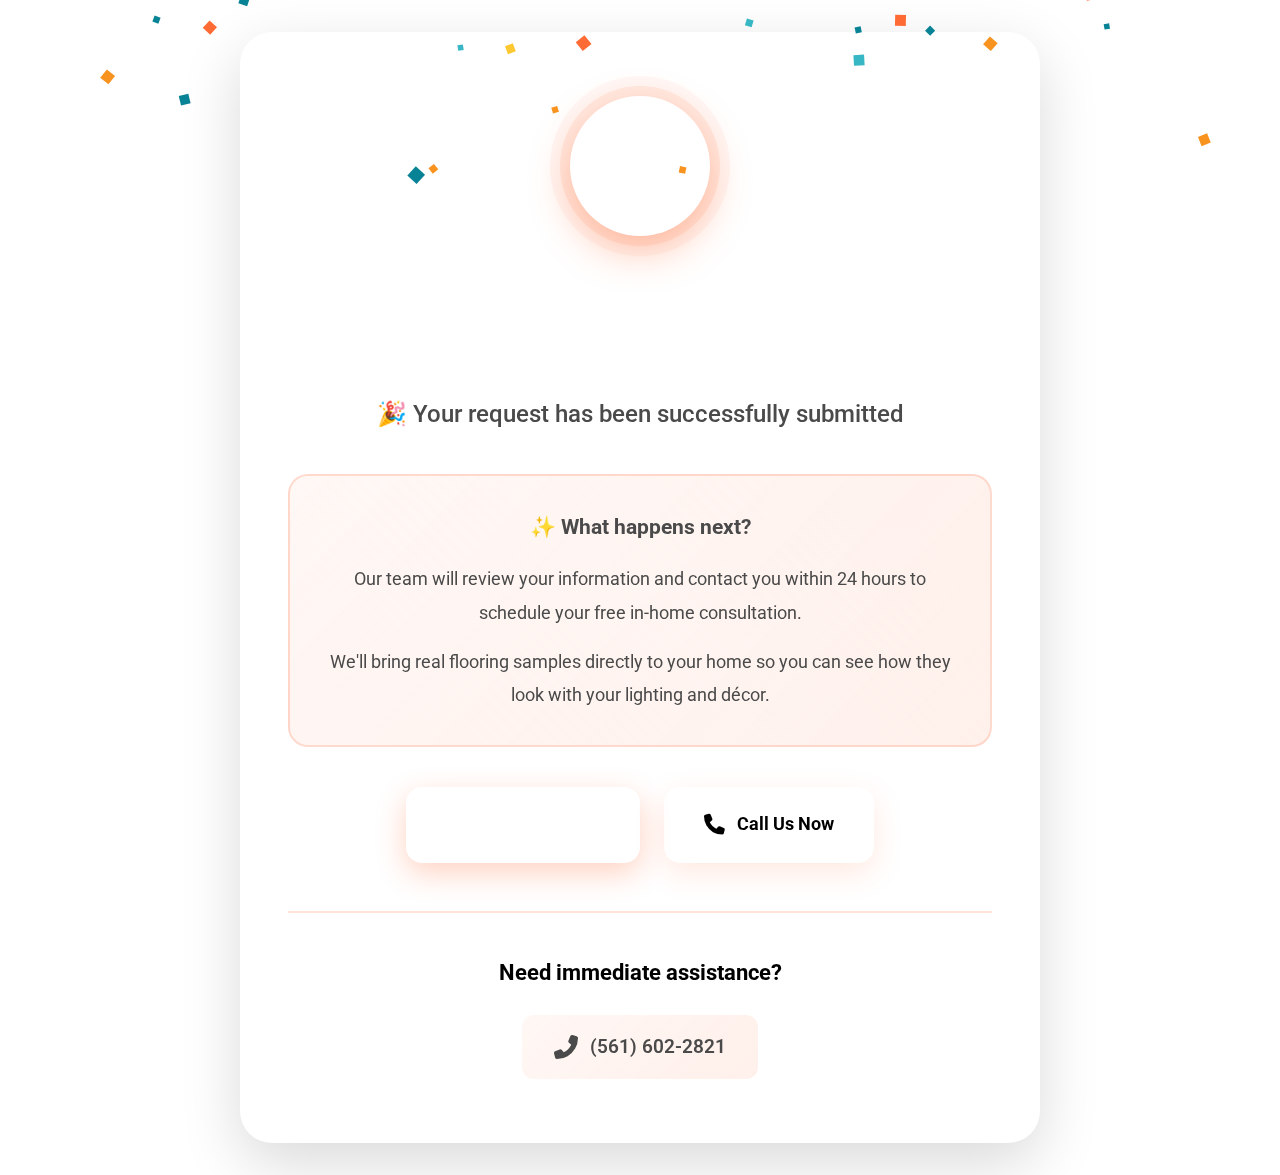
<file: thank-you.html>
<!DOCTYPE html>
<html lang="en" dir="ltr">

<head>
    <!-- Google Tag Manager -->
    <script>(function (w, d, s, l, i) {
            w[l] = w[l] || []; w[l].push({
                'gtm.start':
                    new Date().getTime(), event: 'gtm.js'
            }); var f = d.getElementsByTagName(s)[0],
                j = d.createElement(s), dl = l != 'dataLayer' ? '&l=' + l : ''; j.async = true; j.src =
                    'https://www.googletagmanager.com/gtm.js?id=' + i + dl; f.parentNode.insertBefore(j, f);
        })(window, document, 'script', 'dataLayer', 'GTM-TRRQ2DCZ');</script>
    <!-- End Google Tag Manager -->
    <meta charset="UTF-8">
    <meta name="viewport" content="width=device-width, initial-scale=1.0">
    <meta name="description" content="Thank you for contacting Alpha Flooring - We'll be in touch soon">
    <title>Thank You - Alpha Flooring</title>

    <!-- Google Fonts -->
    <link rel="preconnect" href="https://fonts.googleapis.com">
    <link rel="preconnect" href="https://fonts.gstatic.com" crossorigin>
    <link href="https://fonts.googleapis.com/css2?family=Roboto:ital,wght@0,100..900;1,100..900&display=swap"
        rel="stylesheet">

    <!-- Font Awesome for Icons -->
    <link rel="stylesheet" href="https://cdnjs.cloudflare.com/ajax/libs/font-awesome/6.4.0/css/all.min.css">

    <!-- Stylesheet -->
    <link rel="stylesheet" href="styles.css">

    <style>
        body {
            overflow-x: hidden;
        }

        .thank-you-section {
            min-height: 100vh;
            display: flex;
            align-items: center;
            justify-content: center;
            padding: 2rem 1rem;
            background: linear-gradient(135deg,
                    var(--body-color) 0%,
                    var(--container-color) 50%,
                    var(--body-color) 100%);
            position: relative;
        }

        /* Animated Background Shapes */
        .bg-shape {
            position: absolute;
            border-radius: 50%;
            opacity: 0.1;
            animation: float 20s infinite ease-in-out;
        }

        .bg-shape-1 {
            width: 300px;
            height: 300px;
            background: var(--first-color);
            top: 10%;
            left: 10%;
            animation-delay: 0s;
        }

        .bg-shape-2 {
            width: 200px;
            height: 200px;
            background: var(--first-color-alt);
            bottom: 15%;
            right: 15%;
            animation-delay: 5s;
        }

        .bg-shape-3 {
            width: 150px;
            height: 150px;
            background: var(--first-color);
            top: 60%;
            left: 5%;
            animation-delay: 10s;
        }

        @keyframes float {

            0%,
            100% {
                transform: translate(0, 0) scale(1);
            }

            25% {
                transform: translate(30px, -30px) scale(1.1);
            }

            50% {
                transform: translate(-20px, 20px) scale(0.9);
            }

            75% {
                transform: translate(20px, 30px) scale(1.05);
            }
        }

        .thank-you-container {
            max-width: 800px;
            width: 100%;
            text-align: center;
            padding: 4rem 3rem;
            background: var(--container-color);
            border-radius: 32px;
            box-shadow:
                0 20px 60px rgba(0, 0, 0, 0.15),
                0 0 0 1px rgba(255, 255, 255, 0.1);
            border: 3px solid var(--first-color);
            position: relative;
            z-index: 10;
            backdrop-filter: blur(10px);
        }

        /* Confetti Canvas */
        #confetti-canvas {
            position: fixed;
            top: 0;
            left: 0;
            width: 100%;
            height: 100%;
            pointer-events: none;
            z-index: 9999;
        }

        .thank-you-icon {
            width: 140px;
            height: 140px;
            margin: 0 auto 2.5rem;
            background: linear-gradient(135deg, var(--first-color) 0%, var(--first-color-alt) 100%);
            border-radius: 50%;
            display: flex;
            align-items: center;
            justify-content: center;
            animation: scaleInBounce 0.8s cubic-bezier(0.68, -0.55, 0.265, 1.55);
            box-shadow:
                0 15px 40px rgba(255, 107, 53, 0.4),
                0 0 0 10px rgba(255, 107, 53, 0.1),
                0 0 0 20px rgba(255, 107, 53, 0.05);
            position: relative;
        }

        .thank-you-icon::before {
            content: '';
            position: absolute;
            width: 100%;
            height: 100%;
            border-radius: 50%;
            background: linear-gradient(135deg, var(--first-color) 0%, var(--first-color-alt) 100%);
            animation: pulse 2s infinite;
            z-index: -1;
        }

        @keyframes pulse {

            0%,
            100% {
                transform: scale(1);
                opacity: 0.5;
            }

            50% {
                transform: scale(1.15);
                opacity: 0;
            }
        }

        .thank-you-icon i {
            font-size: 4rem;
            color: white;
            animation: checkmark 0.6s ease 0.4s backwards;
        }

        @keyframes checkmark {
            0% {
                transform: scale(0) rotate(-45deg);
                opacity: 0;
            }

            100% {
                transform: scale(1) rotate(0deg);
                opacity: 1;
            }
        }

        .thank-you-title {
            font-size: 3.5rem;
            font-weight: 800;
            background: linear-gradient(135deg, var(--first-color), var(--first-color-alt));
            -webkit-background-clip: text;
            -webkit-text-fill-color: transparent;
            background-clip: text;
            margin-bottom: 1.5rem;
            animation: fadeInUp 0.8s ease 0.3s backwards;
            letter-spacing: -1px;
        }

        .thank-you-subtitle {
            font-size: 1.5rem;
            color: var(--text-color);
            margin-bottom: 2.5rem;
            line-height: 1.6;
            animation: fadeInUp 0.8s ease 0.5s backwards;
            font-weight: 500;
        }

        .thank-you-message {
            background: linear-gradient(135deg,
                    rgba(255, 107, 53, 0.05) 0%,
                    rgba(255, 107, 53, 0.1) 100%);
            padding: 2rem;
            border-radius: 20px;
            margin-bottom: 2.5rem;
            animation: fadeInUp 0.8s ease 0.7s backwards;
            border: 2px solid rgba(255, 107, 53, 0.2);
            position: relative;
            overflow: hidden;
        }

        .thank-you-message::before {
            content: '';
            position: absolute;
            top: -50%;
            left: -50%;
            width: 200%;
            height: 200%;
            background: linear-gradient(45deg,
                    transparent 30%,
                    rgba(255, 255, 255, 0.1) 50%,
                    transparent 70%);
            animation: shine 3s infinite;
        }

        @keyframes shine {
            0% {
                transform: translateX(-100%) translateY(-100%) rotate(45deg);
            }

            100% {
                transform: translateX(100%) translateY(100%) rotate(45deg);
            }
        }

        .thank-you-message p {
            color: var(--text-color);
            font-size: 1.1rem;
            line-height: 1.9;
            margin-bottom: 1rem;
            position: relative;
            z-index: 1;
        }

        .thank-you-message p:last-child {
            margin-bottom: 0;
        }

        .thank-you-message strong {
            color: var(--first-color);
            font-size: 1.3rem;
            display: block;
            margin-bottom: 0.5rem;
        }

        .thank-you-actions {
            display: flex;
            gap: 1.5rem;
            justify-content: center;
            flex-wrap: wrap;
            animation: fadeInUp 0.8s ease 0.9s backwards;
        }

        .thank-you-button {
            display: inline-flex;
            align-items: center;
            gap: 0.75rem;
            padding: 1.25rem 2.5rem;
            background: linear-gradient(135deg, var(--first-color) 0%, var(--first-color-alt) 100%);
            color: white;
            text-decoration: none;
            border-radius: 16px;
            font-weight: 700;
            font-size: 1.1rem;
            transition: all 0.4s cubic-bezier(0.68, -0.55, 0.265, 1.55);
            border: 3px solid transparent;
            box-shadow: 0 10px 30px rgba(255, 107, 53, 0.3);
            position: relative;
            overflow: hidden;
        }

        .thank-you-button::before {
            content: '';
            position: absolute;
            top: 50%;
            left: 50%;
            width: 0;
            height: 0;
            border-radius: 50%;
            background: rgba(255, 255, 255, 0.3);
            transform: translate(-50%, -50%);
            transition: width 0.6s, height 0.6s;
        }

        .thank-you-button:hover::before {
            width: 300px;
            height: 300px;
        }

        .thank-you-button:hover {
            transform: translateY(-5px) scale(1.05);
            box-shadow: 0 15px 40px rgba(255, 107, 53, 0.5);
        }

        .thank-you-button i {
            font-size: 1.3rem;
            position: relative;
            z-index: 1;
        }

        .thank-you-button span {
            position: relative;
            z-index: 1;
        }

        .thank-you-button.secondary {
            background: transparent;
            color: var(--first-color);
            border: 3px solid var(--first-color);
            box-shadow: 0 10px 30px rgba(255, 107, 53, 0.15);
        }

        .thank-you-button.secondary::before {
            background: var(--first-color);
        }

        .thank-you-button.secondary:hover {
            color: white;
            border-color: var(--first-color-alt);
        }

        .contact-info {
            margin-top: 3rem;
            padding-top: 2.5rem;
            border-top: 2px solid rgba(255, 107, 53, 0.2);
            animation: fadeInUp 0.8s ease 1.1s backwards;
        }

        .contact-info h3 {
            font-size: 1.4rem;
            color: var(--title-color);
            margin-bottom: 1.5rem;
            font-weight: 700;
        }

        .contact-item {
            display: inline-flex;
            align-items: center;
            gap: 0.75rem;
            color: var(--text-color);
            font-size: 1.2rem;
            font-weight: 600;
            padding: 1rem 2rem;
            background: linear-gradient(135deg,
                    rgba(255, 107, 53, 0.05) 0%,
                    rgba(255, 107, 53, 0.1) 100%);
            border-radius: 12px;
            transition: all 0.3s ease;
            text-decoration: none;
        }

        .contact-item:hover {
            transform: translateY(-3px);
            background: linear-gradient(135deg,
                    rgba(255, 107, 53, 0.1) 0%,
                    rgba(255, 107, 53, 0.15) 100%);
        }

        .contact-item i {
            color: var(--first-color);
            font-size: 1.5rem;
        }

        @keyframes scaleInBounce {
            0% {
                transform: scale(0);
                opacity: 0;
            }

            50% {
                transform: scale(1.1);
            }

            100% {
                transform: scale(1);
                opacity: 1;
            }
        }

        @keyframes fadeInUp {
            from {
                transform: translateY(40px);
                opacity: 0;
            }

            to {
                transform: translateY(0);
                opacity: 1;
            }
        }

        @media screen and (max-width: 768px) {
            .thank-you-title {
                font-size: 2.5rem;
            }

            .thank-you-subtitle {
                font-size: 1.2rem;
            }

            .thank-you-container {
                padding: 3rem 2rem;
            }

            .thank-you-icon {
                width: 110px;
                height: 110px;
            }

            .thank-you-icon i {
                font-size: 3rem;
            }

            .thank-you-button {
                padding: 1rem 2rem;
                font-size: 1rem;
            }

            .contact-item {
                display: flex;
                margin: 0.5rem 0;
            }

            .bg-shape {
                display: none;
            }
        }
    </style>
</head>

<body>
    <!-- Google Tag Manager (noscript) -->
    <noscript><iframe src="https://www.googletagmanager.com/ns.html?id=GTM-TRRQ2DCZ" height="0" width="0"
            style="display:none;visibility:hidden"></iframe></noscript>
    <!-- End Google Tag Manager (noscript) -->

    <!-- Confetti Canvas -->
    <canvas id="confetti-canvas"></canvas>

    <!-- ==================== THANK YOU SECTION ==================== -->
    <section class="thank-you-section">
        <!-- Background Shapes -->
        <div class="bg-shape bg-shape-1"></div>
        <div class="bg-shape bg-shape-2"></div>
        <div class="bg-shape bg-shape-3"></div>

        <div class="thank-you-container">
            <!-- Success Icon -->
            <div class="thank-you-icon">
                <i class="fas fa-check"></i>
            </div>

            <!-- Title -->
            <h1 class="thank-you-title">Thank You!</h1>

            <!-- Subtitle -->
            <p class="thank-you-subtitle">
                🎉 Your request has been successfully submitted
            </p>

            <!-- Message -->
            <div class="thank-you-message">
                <p><strong>✨ What happens next?</strong></p>
                <p>Our team will review your information and contact you within 24 hours to schedule your free in-home
                    consultation.</p>
                <p>We'll bring real flooring samples directly to your home so you can see how they look with your
                    lighting and décor.</p>
            </div>

            <!-- Action Buttons -->
            <div class="thank-you-actions">
                <a href="index.html" class="thank-you-button">
                    <i class="fas fa-home"></i>
                    <span>Back to Home</span>
                </a>
                <a href="tel:+15616022821" class="thank-you-button secondary">
                    <i class="fas fa-phone"></i>
                    <span>Call Us Now</span>
                </a>
            </div>

            <!-- Contact Info -->
            <div class="contact-info">
                <h3>Need immediate assistance?</h3>
                <div>
                    <a href="tel:+15616022821" class="contact-item">
                        <i class="fas fa-phone-alt"></i>
                        <span>(561) 602-2821</span>
                    </a>
                </div>
            </div>
        </div>
    </section>

    <!-- JavaScript -->
    <script>
        // Apply saved theme
        const selectedTheme = localStorage.getItem('selected-theme');
        if (selectedTheme === 'dark') {
            document.body.classList.add('dark-theme');
        }

        // Confetti Animation
        const canvas = document.getElementById('confetti-canvas');
        const ctx = canvas.getContext('2d');
        canvas.width = window.innerWidth;
        canvas.height = window.innerHeight;

        const confettiColors = ['#FF6B35', '#F7931E', '#FDC830', '#37B7C3', '#088395'];
        const confettiPieces = [];
        const confettiCount = 150;

        class ConfettiPiece {
            constructor() {
                this.x = Math.random() * canvas.width;
                this.y = Math.random() * canvas.height - canvas.height;
                this.size = Math.random() * 8 + 5;
                this.speedY = Math.random() * 3 + 2;
                this.speedX = Math.random() * 2 - 1;
                this.color = confettiColors[Math.floor(Math.random() * confettiColors.length)];
                this.rotation = Math.random() * 360;
                this.rotationSpeed = Math.random() * 10 - 5;
            }

            update() {
                this.y += this.speedY;
                this.x += this.speedX;
                this.rotation += this.rotationSpeed;

                if (this.y > canvas.height) {
                    this.y = -10;
                    this.x = Math.random() * canvas.width;
                }
            }

            draw() {
                ctx.save();
                ctx.translate(this.x, this.y);
                ctx.rotate((this.rotation * Math.PI) / 180);
                ctx.fillStyle = this.color;
                ctx.fillRect(-this.size / 2, -this.size / 2, this.size, this.size);
                ctx.restore();
            }
        }

        for (let i = 0; i < confettiCount; i++) {
            confettiPieces.push(new ConfettiPiece());
        }

        function animateConfetti() {
            ctx.clearRect(0, 0, canvas.width, canvas.height);
            confettiPieces.forEach(piece => {
                piece.update();
                piece.draw();
            });
            requestAnimationFrame(animateConfetti);
        }

        animateConfetti();

        // Stop confetti after 10 seconds
        setTimeout(() => {
            canvas.style.opacity = '0';
            canvas.style.transition = 'opacity 2s ease';
            setTimeout(() => {
                canvas.style.display = 'none';
            }, 2000);
        }, 10000);

        // Resize canvas on window resize
        window.addEventListener('resize', () => {
            canvas.width = window.innerWidth;
            canvas.height = window.innerHeight;
        });
    </script>
</body>

</html>
</file>
<file: styles.css>
/* ==================== CSS VARIABLES ==================== */
:root {
    /* Colors */
    --primary-color: #000000;
    --primary-dark: #1A1A1A;
    --primary-light: #333333;
    --secondary-color: #F5F1E8;
    --accent-color: #D4AF37;

    --text-dark: #000000;
    --text-medium: #4A4A4A;
    --text-light: #6B6B6B;
    --text-white: #FFFFFF;

    --bg-white: #FFFFFF;
    --bg-light: #FAF8F3;
    --bg-dark: #000000;
    --bg-overlay: rgba(0, 0, 0, 0.7);

    /* Gradients */
    --gradient-primary: linear-gradient(135deg, #000000 0%, #1A1A1A 100%);
    --gradient-dark: linear-gradient(135deg, #000000 0%, #2D2D2D 100%);
    --gradient-overlay: linear-gradient(135deg, rgba(0, 0, 0, 0.9) 0%, rgba(26, 26, 26, 0.8) 100%);

    /* Spacing */
    --spacing-xs: 0.5rem;
    --spacing-sm: 1rem;
    --spacing-md: 1.5rem;
    --spacing-lg: 2rem;
    --spacing-xl: 3rem;
    --spacing-xxl: 4rem;

    /* Typography */
    --font-family: 'Roboto', -apple-system, BlinkMacSystemFont, 'Segoe UI', sans-serif;
    --font-size-xs: 0.875rem;
    --font-size-sm: 1rem;
    --font-size-base: 1.125rem;
    --font-size-md: 1.25rem;
    --font-size-lg: 1.5rem;
    --font-size-xl: 1.875rem;
    --font-size-2xl: 2.25rem;
    --font-size-3xl: 3rem;
    --font-size-4xl: 3.5rem;

    /* Shadows */
    --shadow-sm: 0 2px 8px rgba(0, 0, 0, 0.06);
    --shadow-md: 0 2px 12px rgba(0, 0, 0, 0.08);
    --shadow-lg: 0 4px 20px rgba(0, 0, 0, 0.1);
    --shadow-xl: 0 8px 32px rgba(0, 0, 0, 0.12);
    --shadow-premium: 0 4px 16px rgba(0, 0, 0, 0.1);

    /* Border Radius */
    --radius-sm: 8px;
    --radius-md: 12px;
    --radius-lg: 16px;
    --radius-xl: 24px;

    /* Transitions */
    --transition-fast: 0.2s ease;
    --transition-base: 0.3s ease;
    --transition-slow: 0.5s ease;

    /* Container */
    --container-width: 1400px;
    --container-padding: 1.5rem;
}

/* Light Theme Variables (Default) */
body.light-theme,
body {
    --body-bg: #FFFFFF;
    --body-color: #000000;
    --section-bg-1: #F5F1E8;
    --section-bg-2: #FFFFFF;
    --card-bg: #FFFFFF;
    --card-bg: #FFFFFF;
    --card-border: #000000;
    /* Black border in Light Mode */
    --card-shadow: 0 2px 12px rgba(0, 0, 0, 0.08);
    --card-shadow-hover: 0 4px 20px rgba(0, 0, 0, 0.12);
    --title-color: #000000;
    --text-color: #4A4A4A;
    --text-light: #6B6B6B;
    --input-bg: #FFFFFF;
    --input-border: #E0DDD5;
    --input-color: #000000;
    --input-placeholder: #6B6B6B;
}

/* Dark Theme Variables */
body.dark-theme {
    --body-bg: #0F0F0F;
    --body-color: #FFFFFF;
    /* Pure White */
    --section-bg-1: #1A1A1A;
    --section-bg-2: #0F0F0F;
    --card-bg: rgba(255, 255, 255, 0.05);
    --card-bg: rgba(255, 255, 255, 0.05);
    --card-border: #FFFFFF;
    /* White border in Dark Mode */
    --card-shadow: 0 4px 16px rgba(0, 0, 0, 0.3);
    --card-shadow-hover: 0 12px 32px rgba(0, 0, 0, 0.5);
    --title-color: #FFFFFF;
    /* Pure White */
    --text-color: #F0F0F0;
    /* Almost White */
    --text-light: #D0D0D0;
    /* Light Gray */
    --input-bg: rgba(255, 255, 255, 0.05);
    --input-border: rgba(255, 255, 255, 0.15);
    --input-color: #FFFFFF;
    /* Pure White */
    --input-placeholder: rgba(255, 255, 255, 0.6);
}

/* ==================== RESET & BASE ==================== */
* {
    margin: 0;
    padding: 0;
    box-sizing: border-box;
}

html {
    scroll-behavior: smooth;
    font-size: 16px;
}

body {
    font-family: var(--font-family);
    font-size: var(--font-size-base);
    color: var(--body-color);
    background-color: var(--body-bg);
    line-height: 1.7;
    overflow-x: hidden;
    -webkit-font-smoothing: antialiased;
    -moz-osx-font-smoothing: grayscale;
    transition: background-color 0.3s ease, color 0.3s ease;
    font-weight: 400;
}

img {
    max-width: 100%;
    height: auto;
    display: block;
}

a {
    text-decoration: none;
    color: inherit;
    transition: var(--transition-base);
}

ul {
    list-style: none;
}

button {
    border: none;
    background: none;
    font-family: inherit;
    cursor: pointer;
}

input,
textarea,
select {
    font-family: inherit;
    font-size: inherit;
}

/* ==================== UTILITIES ==================== */
.container {
    max-width: var(--container-width);
    margin: 0 auto;
    padding: 0 var(--container-padding);
}

.section {
    padding: var(--spacing-xxl) 0;
    margin-bottom: var(--spacing-xl);
}

/* Alternating Section Backgrounds */
.section:nth-of-type(odd) {
    background-color: var(--bg-white);
}

.section:nth-of-type(even) {
    background-color: var(--section-bg-1);
}

/* Dark theme alternating backgrounds */
body.dark-theme .section:nth-of-type(odd) {
    background-color: var(--section-bg-2);
}

body.dark-theme .section:nth-of-type(even) {
    background-color: var(--section-bg-1);
}

.section-header {
    text-align: center;
    margin-bottom: var(--spacing-xl);
}

.section-title {
    font-size: var(--font-size-3xl);
    font-weight: 800;
    color: var(--title-color);
    margin-bottom: var(--spacing-sm);
    line-height: 1.2;
}

.section-subtitle {
    font-size: var(--font-size-md);
    color: var(--text-color);
    max-width: 600px;
    margin: 0 auto;
}

/* ==================== HEADER ==================== */
.header {
    position: fixed;
    top: 0;
    left: 0;
    width: 100%;
    z-index: 100000;
    background-color: #000000;
    /* Always Black */
    box-shadow: 0 2px 8px rgba(255, 255, 255, 0.05);
    /* Subtle light shadow for separation */
    transition: var(--transition-base);
}

.header.scroll-header {
    box-shadow: 0 4px 12px rgba(0, 0, 0, 0.5);
    /* Stronger shadow on scroll */
}

.nav {
    height: 80px;
    display: flex;
    justify-content: space-between;
    align-items: center;
    gap: var(--spacing-lg);
}

.nav__controls {
    display: flex;
    align-items: center;
    gap: var(--spacing-sm);
    margin-left: auto;
}

/* Logo */
.nav__logo {
    display: flex;
    align-items: center;
    transition: var(--transition-base);
}

.nav__logo:hover {
    opacity: 0.8;
}

.nav__logo-img {
    height: 45px;
    width: auto;
    object-fit: contain;
}

/* Menu */
.nav__menu {
    flex: 1;
    display: flex;
    justify-content: center;
}

.nav__list {
    display: flex;
    justify-content: center;
    align-items: center;
    gap: var(--spacing-xl);
}

.nav__item {
    display: flex;
    align-items: center;
    justify-content: center;
}

.nav__link {
    font-size: var(--font-size-base);
    font-weight: 500;
    color: #FFFFFF;
    /* Always White */
    padding: var(--spacing-xs) var(--spacing-sm);
    border-radius: var(--radius-sm);
    transition: var(--transition-base);
    position: relative;
    display: flex;
    align-items: center;
    justify-content: center;
    white-space: nowrap;
}

.nav__link:hover,
.nav__link.active-link {
    color: #C5A059;
    /* Gold hover for better visibility */
}

.nav__link::after {
    content: '';
    position: absolute;
    bottom: 0;
    left: 50%;
    transform: translateX(-50%) scaleX(0);
    width: 80%;
    width: 80%;
    height: 2px;
    background: #C5A059;
    /* Gold underline */
    transition: var(--transition-base);
}

.nav__link:hover::after,
.nav__link.active-link::after {
    transform: translateX(-50%) scaleX(1);
}

/* Hide phone in menu on desktop */
.nav__item--phone {
    display: none;
}

/* Phone */
.nav__phone {
    display: flex;
    align-items: center;
    gap: var(--spacing-xs);
    padding: 0.75rem 1.5rem;
    padding: 0.75rem 1.5rem;
    background: #FFFFFF;
    /* White background for button on black header */
    color: #000000;
    /* Black text */
    font-size: var(--font-size-base);
    font-weight: 600;
    border-radius: var(--radius-md);
    transition: var(--transition-base);
    box-shadow: 0 2px 8px rgba(0, 0, 0, 0.15);
}

.nav__phone:hover {
    transform: translateY(-2px);
    box-shadow: 0 4px 12px rgba(0, 0, 0, 0.25);
}

.nav__phone i {
    font-size: var(--font-size-md);
}

/* Theme Toggle */
.theme-toggle {
    width: 45px;
    height: 45px;
    display: flex;
    align-items: center;
    justify-content: center;
    justify-content: center;
    background: transparent;
    color: #FFFFFF;
    /* White icon */
    border: 1px solid rgba(255, 255, 255, 0.2);
    /* Subtle border */
    border-radius: var(--radius-md);
    font-size: var(--font-size-lg);
    cursor: pointer;
    transition: var(--transition-base);
}

.theme-toggle:hover {
    background: rgba(255, 255, 255, 0.1);
    transform: translateY(-2px);
    box-shadow: 0 2px 8px rgba(0, 0, 0, 0.1);
}

.theme-toggle i {
    transition: var(--transition-base);
}

/* ==================== HERO SECTION ==================== */
.hero {
    display: flex;
    padding-top: calc(80px + var(--spacing-xl));
    padding-bottom: var(--spacing-xxl);
    background: var(--section-bg-1);
    transition: background 0.3s ease;
}

.hero__container {
    display: flex;
    flex-direction: column;
    gap: var(--spacing-xl);
}

.hero__main-row {
    display: grid;
    grid-template-columns: 1fr 1fr;
    gap: var(--spacing-xl);
    align-items: start;
    /* Align to top for natural height */
    width: 100%;
    /* Ensure row takes full container width */
}

.hero__video-column {
    animation: fadeInUp 0.8s ease;
    width: 100%;
    /* Ensure column fills grid cell */
}

.hero__form-wrapper {
    animation: fadeInUp 0.8s ease 0.2s;
    animation-fill-mode: both;
    width: 100%;
    /* Ensure wrapper fills grid cell */
    /* Removed height 100% to allow natural sizing */
}

/* Hero Media */
.hero__media {
    margin-bottom: var(--spacing-lg);
}

.video-wrapper {
    position: relative;
    border-radius: var(--radius-lg);
    overflow: hidden;
    box-shadow: var(--shadow-lg);
    transition: var(--transition-base);
    display: flex;
    /* Ensures image fills container */
    min-height: 400px;
    /* Balanced height */
    /* Removed extra flex props to allow stacking */
}

/* Custom Poster Overlay */
.video-poster-overlay {
    position: absolute;
    top: 0;
    left: 0;
    width: 100%;
    height: 100%;
    z-index: 2;
    transition: opacity 3s ease-out, visibility 3s;
}

.video-poster-overlay.fade-out {
    opacity: 0;
    visibility: hidden;
}

.video-poster-overlay img {
    width: 100%;
    height: 100%;
    object-fit: cover;
}

.video-wrapper:hover {
    transform: translateY(-4px);
    box-shadow: var(--shadow-xl);
}

.hero__image {
    width: 100%;
    height: 100%;
    /* Fill the wrapper */
    object-fit: cover;
    /* Maintain aspect ratio */
    display: block;
}

.play-button {
    position: absolute;
    top: 50%;
    left: 50%;
    transform: translate(-50%, -50%);
    width: 70px;
    height: 70px;
    background: var(--gradient-primary);
    border-radius: 50%;
    display: none;
    align-items: center;
    justify-content: center;
    cursor: pointer;
    transition: var(--transition-base);
    box-shadow: var(--shadow-premium);
}

.play-button:hover {
    transform: translate(-50%, -50%) scale(1.1);
}

.play-button i {
    color: var(--text-white);
    font-size: var(--font-size-xl);
    margin-right: -4px;
}

/* Video Captions */
.video-caption {
    font-size: var(--font-size-base);
    color: var(--text-color);
    line-height: 1.6;
    text-align: center;
    transition: color 0.3s ease;
}

.video-caption--top {
    margin-bottom: var(--spacing-md);
    font-weight: 700;
    font-size: var(--font-size-2xl);
    color: var(--title-color);
}

.text-highlight {
    color: var(--title-color);
    font-weight: 700;
}

.video-caption--bottom {
    margin-top: var(--spacing-md);
    font-style: italic;
    opacity: 0.9;
    font-size: 1.05rem;
}

/* Hero Stats */
.hero__stats {
    display: grid;
    grid-template-columns: repeat(3, 1fr);
    gap: 1rem;
    margin-top: 5rem;
}

.stat-item {
    text-align: center;
    padding: 1.5rem 1rem;
    background: var(--card-bg);
    border-radius: 8px;
    box-shadow: 0 2px 8px rgba(0, 0, 0, 0.06);
    transition: var(--transition-base);
    box-shadow: 0 2px 8px rgba(0, 0, 0, 0.06);
    transition: var(--transition-base);
    border: 2px solid var(--card-border);
    display: flex;
    flex-direction: column;
    justify-content: center;
    align-items: center;
}

.stat-item:hover {
    transform: translateY(-4px);
    box-shadow: var(--card-shadow-hover);
}

.stat-number {
    font-size: 2rem;
    font-weight: 800;
    color: var(--title-color);
    margin-bottom: 0.5rem;
    line-height: 1;
}

.stat-label {
    font-size: 0.95rem;
    color: var(--text-color);
    font-weight: 600;
}

/* ==================== FORM CARD ==================== */
.form-card {
    background: var(--section-bg-1);
    /* Beige in Light, Dark in Dark */
    border-radius: var(--radius-lg);
    /* Reduced padding as requested */
    padding: var(--spacing-lg);
    padding: var(--spacing-lg);
    box-shadow: 0 2px 16px rgba(0, 0, 0, 0.08);
    box-shadow: 0 2px 16px rgba(0, 0, 0, 0.08);
    border: 2px solid var(--card-border);
    /* Reverted to original light border */
    transition: all 0.3s ease;
    /* Removed height: 100% for natural sizing */
    display: flex;
    flex-direction: column;
    justify-content: center;
}

/* Dark Theme Override for Form Card */
body.dark-theme .form-card {
    border-color: #FFFFFF;
}

.form-card:hover {
    box-shadow: 0 4px 24px rgba(0, 0, 0, 0.12);
}

.form-header {
    text-align: center;
    margin-bottom: var(--spacing-lg);
}

.form-title {
    font-size: 2rem;
    font-weight: 800;
    color: var(--title-color);
    margin-bottom: 0.5rem;
    line-height: 1.2;
}

.form-subtitle {
    font-size: 0.95rem;
    color: var(--text-color);
    font-weight: 400;
}



/* Form Styles */
.contact-form {
    display: flex;
    flex-direction: column;
    gap: 0.75rem;
    /* Reduced gap between form rows */
}

.form-row {
    display: grid;
    grid-template-columns: repeat(2, 1fr);
    gap: 1rem;
}

.form-row-3 {
    display: grid;
    grid-template-columns: repeat(3, 1fr);
    gap: 0.75rem;
    /* Reduced gap */
}

.form-row-4 {
    display: grid;
    grid-template-columns: repeat(4, 1fr);
    gap: 0.5rem;
    /* Tighter gap for the 4-column row */
    align-items: start;
}

.form-group {
    position: relative;
    display: flex;
    flex-direction: column;
}

/* Name Fields Styling */
.form-group-name {
    margin-bottom: 1rem;
}

.name-inputs {
    display: grid;
    grid-template-columns: 1fr 1fr;
    gap: 1rem;
}

.input-wrapper {
    display: flex;
    flex-direction: column;
}

.sub-label {
    font-size: 0.8rem;
    color: var(--text-light);
    margin-top: 0.25rem;
}

.form-label {
    display: inline-block;
    font-size: 0.95rem;
    font-weight: 700;
    font-weight: 700;
    color: var(--title-color);
    margin-bottom: 0.25rem;
    /* Reduced margin below label */
}

.required {
    color: #C5A059;
}

.form-input {
    width: 100%;
    height: 45px;
    padding: 0 1rem;
    border: 1px solid var(--input-border);
    border-radius: 4px;
    font-size: 1rem;
    color: var(--input-color);
    background: var(--input-bg);
    transition: var(--transition-base);
    outline: none;
}

select.form-input {
    padding: 0 0.25rem;
    /* Reduced padding for selects */
    font-size: 0.9rem;
    /* Slightly smaller font */
}

.form-input:focus {
    border-color: #C5A059;
    box-shadow: 0 0 0 2px rgba(197, 160, 89, 0.2);
}

/* Radio Group Styling */
.radio-group-container {
    display: flex;
    flex-direction: column;
}

.radio-options {
    display: flex;
    flex-direction: column;
    gap: 0.5rem;
}

/* Radio/Checkbox Item */
.radio-item {
    display: flex;
    align-items: center;
    gap: 0.5rem;
    font-size: 0.9rem;
    color: #333;
    cursor: pointer;
    margin-bottom: 0.25rem;
}

.radio-item input[type="radio"],
.radio-item input[type="checkbox"] {
    width: 18px;
    height: 18px;
    accent-color: #C5A059;
    /* Gold accent */
    cursor: pointer;
}

.form-textarea {
    resize: vertical;
    min-height: 100px;
}

/* Force dark theme for select dropdowns */
body.dark-theme select.form-input,
body:not(.light-theme) select.form-input {
    color-scheme: dark;
}

/* Force light theme for select dropdowns */
body.light-theme select.form-input {
    color-scheme: light;
}

/* Dark theme select options */
body.dark-theme .form-input option,
body:not(.light-theme) .form-input option {
    background: #1A1A1A;
    color: #FFFFFF;
}

/* Light theme select options */
body.light-theme .form-input option,
body:not(.dark-theme) .form-input option {
    background: #FFFFFF;
    color: #000000;
}

/* Submit Button */
.form-submit {
    width: auto;
    padding: 0.8rem 2rem;
    background: #C5A059;
    /* Gold color */
    color: #000000;
    font-size: 1rem;
    font-weight: 700;
    border-radius: 4px;
    display: flex;
    align-items: center;
    justify-content: center;
    gap: 0.5rem;
    cursor: pointer;
    transition: var(--transition-base);
    box-shadow: 0 2px 4px rgba(0, 0, 0, 0.1);
    border: none;
}

.form-submit:active {
    transform: translateY(0);
}

.form-submit i {
    transition: var(--transition-base);
    font-size: 0.9rem;
}

.form-submit:hover i {
    transform: translateX(3px);
}

/* Form Actions Container */
.form-actions {
    display: flex;
    flex-direction: column;
    align-items: center;
    /* Centers the button */
    margin-top: 0.5rem;
    /* Reduced margin top */
    gap: 1rem;
    /* Reduced gap */
    width: 100%;
    /* Ensure container takes full width */
}

/* Customer Reviews */
.customer-reviews {
    text-align: left;
    display: flex;
    flex-direction: column;
    align-items: flex-start;
    /* Aligns content to left */
    align-self: flex-start;
    /* Aligns block to left */
    gap: 0.25rem;
    margin: 0;
    padding: 0;
}

.customer-avatars {
    display: flex;
    justify-content: flex-start;
    margin-bottom: .25rem;
}

.avatar {
    width: 50px;
    height: 50px;
    border-radius: 50%;
    border: 3px solid var(--card-bg);
    margin-left: -15px;
    transition: var(--transition-base);
}

.avatar:first-child {
    margin-left: 0;
}

.avatar:hover {
    transform: translateY(-4px);
    z-index: 10;
}

.review-stars {
    display: flex;
    justify-content: center;
    gap: 4px;
    margin-bottom: var(--spacing-xs);
}

.review-stars i {
    color: var(--accent-color);
    font-size: var(--font-size-base);
}

.review-text {
    font-size: var(--font-size-sm);
    color: var(--text-color);
    font-weight: 500;
    margin: 0;
}

/* ==================== FEATURES SECTION ==================== */
.features {
    background: var(--section-bg-1);
    transition: background 0.3s ease;
}

.features__grid {
    display: grid;
    grid-template-columns: repeat(3, 1fr);
    gap: var(--spacing-xl);
}

.feature-card {
    text-align: center;
    padding: var(--spacing-xl);
    background: var(--card-bg);
    border-radius: var(--radius-lg);
    box-shadow: var(--card-shadow);
    transition: all 0.3s ease;
    transition: all 0.3s ease;
    border: 2px solid var(--card-border);
}

.feature-card:hover {
    transform: translateY(-8px);
    box-shadow: var(--card-shadow-hover);
}

.feature-icon {
    width: 80px;
    height: 80px;
    margin: 0 auto var(--spacing-md);
    background: #000000;
    border-radius: var(--radius-lg);
    display: flex;
    align-items: center;
    justify-content: center;
    box-shadow: 0 4px 16px rgba(0, 0, 0, 0.15);
}

.feature-icon i {
    font-size: var(--font-size-2xl);
    color: #FFFFFF;
}

.feature-title {
    font-size: var(--font-size-lg);
    font-weight: 700;
    color: var(--title-color);
    margin-bottom: var(--spacing-sm);
}

.feature-description {
    font-size: var(--font-size-base);
    color: var(--text-color);
    line-height: 1.7;
}

/* ==================== PROCESS SECTION ==================== */
.process {
    background: var(--section-bg-1);
    transition: background 0.3s ease;
}

.process__grid {
    display: grid;
    grid-template-columns: repeat(3, 1fr);
    gap: var(--spacing-xl);
}

.process-step {
    position: relative;
    padding: var(--spacing-xl);
    background: var(--card-bg);
    border-radius: var(--radius-lg);
    box-shadow: var(--card-shadow);
    transition: all 0.3s ease;
    transition: all 0.3s ease;
    border: 2px solid var(--card-border);
    text-align: center;
}

.process-step:hover {
    transform: translateY(-8px);
    box-shadow: var(--card-shadow-hover);
}

.step-number {
    font-size: var(--font-size-3xl);
    font-weight: 800;
    color: var(--accent-color);
    margin-bottom: var(--spacing-md);
}

.step-title {
    font-size: var(--font-size-lg);
    font-weight: 700;
    color: var(--title-color);
    margin-bottom: var(--spacing-sm);
}

.step-description {
    font-size: var(--font-size-base);
    color: var(--text-color);
    line-height: 1.7;
}

/* ==================== PROBLEM-SOLUTION SECTION ==================== */
.problem-solution {
    background: #000000 !important;
    padding: var(--spacing-xxl) 0;
    text-align: center;
}

.problem-solution__content {
    max-width: 900px;
    margin: 0 auto;
}

.problem-solution__title {
    font-size: var(--font-size-3xl);
    font-weight: 800;
    color: #FFFFFF;
    margin-bottom: var(--spacing-lg);
    line-height: 1.2;
}

.problem-solution__problem {
    font-size: var(--font-size-lg);
    color: rgba(255, 255, 255, 0.9);
    margin-bottom: var(--spacing-md);
    line-height: 1.7;
    font-style: italic;
}

.problem-solution__solution {
    font-size: var(--font-size-md);
    color: rgba(255, 255, 255, 0.85);
    line-height: 1.8;
    font-weight: 500;
}

/* ==================== PROBLEM-SOLUTION WITH IMAGE SECTION ==================== */
.problem-solution-image {
    background: var(--section-bg-1);
    transition: background 0.3s ease;
    padding: var(--spacing-xxl) 0;
    padding-bottom: 100px;
    padding-top: 40px;
    margin-bottom: 100px;
}

.problem-solution-image__wrapper {
    display: grid;
    grid-template-columns: 1fr 1fr;
    gap: var(--spacing-xl);
    height: 400px;
    align-items: stretch;
}

.problem-solution-image__content {
    padding: var(--spacing-lg);
    height: 100%;
    display: flex;
    flex-direction: column;
    justify-content: center;
}

.problem-solution-image__title {
    font-size: 3.25rem;
    /* Reduced from 4xl */
    font-weight: 800;
    color: var(--title-color);
    margin-bottom: var(--spacing-md);
    /* Reduced margin */
    line-height: 1.2;
}

.problem-solution-image__problem {
    font-size: 1rem;
    /* Reduced from lg */
    color: var(--text-color);
    margin-bottom: var(--spacing-sm);
    line-height: 1.6;
    font-style: italic;
}

.problem-solution-image__solution {
    font-size: var(--font-size-md);
    color: var(--text-color);
    line-height: 1.8;
    font-weight: 500;
}

.problem-solution-image__media {
    border-radius: var(--radius-lg);
    overflow: hidden;
    box-shadow: var(--shadow-lg);
}

.problem-solution-image__img {
    width: 100%;
    height: 100%;
    /* match container */
    max-height: none;
    /* remove limit */
    object-fit: cover;
    display: block;
    transition: var(--transition-base);
}

.problem-solution-image__img:hover {
    transform: scale(1.02);
}

/* ==================== DETAILED PROCESS SECTION ==================== */
.detailed-process {
    background: var(--section-bg-1);
    transition: background 0.3s ease;
}

.detailed-process__grid {
    display: flex;
    flex-direction: column;
    gap: var(--spacing-xxl);
}

.detailed-step {
    display: grid;
    grid-template-columns: 1fr 1fr;
    gap: var(--spacing-xl);
    align-items: center;
}

.detailed-step:nth-child(even) .detailed-step__image {
    order: 2;
}

.detailed-step:nth-child(even) .detailed-step__content {
    order: 1;
}

.detailed-step__image {
    border-radius: var(--radius-lg);
    overflow: hidden;
    box-shadow: var(--shadow-lg);
}

.detailed-step__image img {
    width: 100%;
    height: auto;
    display: block;
    transition: var(--transition-base);
}

.detailed-step__image img:hover {
    transform: scale(1.02);
}

.detailed-step__content {
    padding: var(--spacing-md);
}

.detailed-step__number {
    display: inline-block;
    font-size: var(--font-size-sm);
    font-weight: 700;
    color: #000000;
    text-transform: uppercase;
    letter-spacing: 1px;
    margin-bottom: var(--spacing-sm);
    padding: 0.25rem 0.75rem;
    background: #F5F1E8;
    border-radius: var(--radius-sm);
}

.detailed-step__title {
    font-size: var(--font-size-2xl);
    font-weight: 700;
    color: var(--title-color);
    margin-bottom: var(--spacing-md);
    line-height: 1.3;
}

.detailed-step__description {
    font-size: var(--font-size-base);
    color: var(--text-color);
    line-height: 1.8;
}

/* ==================== TESTIMONIAL HIGHLIGHT SECTION ==================== */
.testimonial-highlight {
    background: var(--section-bg-1);
    padding: var(--spacing-xxl) 0;
    margin-bottom: var(--spacing-xxl);
    color: var(--text-color);
    transition: background 0.3s ease;
}

.testimonial-highlight__grid {
    display: grid;
    grid-template-columns: 1fr 1fr;
    gap: var(--spacing-xxl);
    align-items: center;
}

.testimonial-highlight__left {
    position: relative;
    border-radius: var(--radius-xl);
    overflow: hidden;
    box-shadow: var(--shadow-lg);
    transition: var(--transition-base);
}

.testimonial-highlight__left:hover {
    transform: translateY(-8px);
    box-shadow: var(--shadow-premium);
}

.testimonial-highlight__left img {
    width: 100%;
    height: auto;
    display: block;
    border-radius: var(--radius-xl);
    transition: var(--transition-base);
}

.testimonial-highlight__left img:hover {
    transform: scale(1.02);
}

.testimonial-highlight__right {
    display: flex;
    flex-direction: column;
    justify-content: center;
    padding: var(--spacing-lg);
}

.testimonial-quote-icon {
    font-size: 3rem;
    color: #000000;
    margin-bottom: var(--spacing-md);
    opacity: 0.2;
}

.testimonial-highlight__text {
    font-size: var(--font-size-xl);
    line-height: 1.7;
    color: var(--text-color);
    margin-bottom: var(--spacing-lg);
    font-weight: 400;
    font-style: italic;
}

.testimonial-highlight__rating {
    color: var(--accent-color);
    font-size: var(--font-size-lg);
    margin-bottom: var(--spacing-md);
    display: flex;
    gap: 4px;
}

.testimonial-highlight__rating i {
    transition: var(--transition-base);
}

.testimonial-highlight__rating i:hover {
    transform: scale(1.2);
}

.testimonial-highlight__author {
    display: flex;
    flex-direction: column;
    gap: var(--spacing-xs);
}

.author-name {
    font-weight: 700;
    font-size: var(--font-size-lg);
    color: var(--title-color);
    text-transform: capitalize;
}

.author-location {
    font-size: var(--font-size-sm);
    color: var(--text-color);
    opacity: 0.7;
}

/* ==================== REVIEWS CAROUSEL SECTION ==================== */
.reviews-carousel {
    background: var(--section-bg-1);
    padding: var(--spacing-xxl) 0;
    transition: background 0.3s ease;
    position: relative;
}

.reviews-carousel-inner {
    /* position: relative; */
    max-width: 1400px;
    margin: 0 auto;
    overflow: hidden;
    width: 90%;
}

.reviews-track {
    display: flex;
    gap: var(--spacing-lg);
    transition: transform 0.5s cubic-bezier(0.4, 0, 0.2, 1);
    will-change: transform;
    padding: 0;
    /* overflow: hidden; */
}

.carousel-review-card {
    flex: 0 0 calc(33.333% - (2 * var(--spacing-lg) / 3));
}

@keyframes fadeIn {
    from {
        opacity: 0;
        transform: translateX(20px);
    }

    to {
        opacity: 1;
        transform: translateX(0);
    }
}

.carousel-review-card {
    background: var(--card-bg);
    border-radius: var(--radius-xl);
    overflow: hidden;
    box-shadow: var(--card-shadow);
    border: 2px solid var(--card-border);
    transition: all 0.4s ease;
}

.carousel-review-card:hover {
    transform: translateY(-8px);
    box-shadow: var(--card-shadow-hover);
}

.carousel-review-image {
    width: 100%;
    height: 250px;
    overflow: hidden;
    position: relative;
    flex-shrink: 0;
}

.carousel-review-image img {
    width: 100%;
    height: 100%;
    object-fit: cover;
    object-position: center;
    transition: transform 0.5s ease;
}

.carousel-review-card:hover .carousel-review-image img {
    transform: scale(1.05);
}

.carousel-review-content {
    padding: var(--spacing-md);
    text-align: center;
}

.carousel-review-stars {
    display: flex;
    justify-content: center;
    gap: 8px;
    margin-bottom: var(--spacing-md);
}

.carousel-review-stars i {
    color: var(--accent-color);
    font-size: 1.5rem;
    transition: all 0.3s ease;
}

.carousel-review-stars i:hover {
    transform: scale(1.2) rotate(15deg);
}

.carousel-review-text {
    font-size: var(--font-size-base);
    line-height: 1.6;
    color: var(--text-color);
    font-style: italic;
    margin: 0;
}

/* Navigation Arrows for Reviews Carousel */
.carousel-nav-arrow {
    position: absolute;
    top: 50%;
    transform: translate(-50%, -50%);
    background: var(--card-bg);
    border: 2px solid var(--card-border);
    width: 50px;
    height: 50px;
    border-radius: 50%;
    display: flex;
    align-items: center;
    justify-content: center;
    cursor: pointer;
    transition: all 0.3s ease;
    z-index: 100;
    box-shadow: var(--shadow-lg);
}

.carousel-nav-arrow:hover {
    background: var(--accent-color);
    border-color: var(--accent-color);
    transform: translateY(-50%) scale(1.1);
    box-shadow: var(--shadow-xl);
}

.carousel-nav-arrow i {
    font-size: 1.5rem;
    color: var(--title-color);
    transition: color 0.3s ease;
}

.carousel-nav-arrow:hover i {
    color: #000000;
}

.carousel-nav-left {
    left: 50px;
}

.carousel-nav-right {
    right: 0;
}

@media (max-width: 992px) {
    .carousel-review-card {
        flex: 0 0 calc(50% - (var(--spacing-lg) / 2));
    }
}

@media (max-width: 640px) {
    .carousel-review-card {
        flex: 0 0 100%;
    }

    .carousel-nav-left {
        left: 35px;
    }

    .carousel-nav-right {
        right: 5px;
    }
}

/* ==================== TESTIMONIALS SECTION ==================== */
.testimonials {
    background: var(--section-bg-1);
    margin-bottom: var(--spacing-xxl);
    transition: background 0.3s ease;
}

.testimonials__grid {
    display: grid;
    grid-template-columns: repeat(3, 1fr);
    gap: var(--spacing-lg);
}

.testimonial-card {
    padding: var(--spacing-xl);
    background: var(--card-bg);
    border-radius: var(--radius-lg);
    box-shadow: var(--card-shadow);
    transition: all 0.3s ease;
    transition: all 0.3s ease;
    border: 2px solid var(--card-border);
}

.testimonial-card:hover {
    transform: translateY(-8px);
    box-shadow: var(--card-shadow-hover);
}

.testimonial-rating {
    display: flex;
    gap: var(--spacing-xs);
    margin-bottom: var(--spacing-md);
}

.testimonial-rating i {
    color: var(--accent-color);
    font-size: var(--font-size-base);
}

.testimonial-text {
    font-size: var(--font-size-base);
    color: var(--text-color);
    line-height: 1.8;
    margin-bottom: var(--spacing-md);
    font-style: italic;
}

.testimonial-author {
    display: flex;
    flex-direction: column;
    gap: var(--spacing-xs);
}

.testimonial-author strong {
    font-size: var(--font-size-base);
    font-weight: 700;
    color: var(--title-color);
}

.testimonial-author span {
    font-size: var(--font-size-sm);
    color: var(--text-light);
}

/* ==================== FAQ SECTION ==================== */
.faq {
    background: var(--section-bg-1);
    transition: background 0.3s ease;
    margin-bottom: 0;
}

.faq__container {
    max-width: 800px;
    margin: 0 auto;
}

.faq-item {
    background: var(--card-bg);
    border-radius: var(--radius-md);
    margin-bottom: var(--spacing-md);
    box-shadow: var(--card-shadow);
    overflow: hidden;
    transition: all 0.3s ease;
    border: 1px solid var(--card-border);
}

.faq-item:hover {
    box-shadow: var(--card-shadow-hover);
}

.faq-question {
    padding: var(--spacing-md) var(--spacing-lg);
    display: flex;
    justify-content: space-between;
    align-items: center;
    cursor: pointer;
    transition: var(--transition-base);
}

.faq-question:hover {
    background: var(--input-bg);
}

.faq-question h3 {
    font-size: var(--font-size-md);
    font-weight: 600;
    color: var(--title-color);
}

.faq-question i {
    color: #000000;
    transition: var(--transition-base);
}

.faq-item.active .faq-question i {
    transform: rotate(180deg);
}

.faq-answer {
    max-height: 0;
    overflow: hidden;
    transition: max-height var(--transition-slow);
}

.faq-item.active .faq-answer {
    max-height: 200px;
}

.faq-answer p {
    padding: 0 var(--spacing-lg) var(--spacing-md);
    font-size: var(--font-size-base);
    color: var(--text-color);
    line-height: 1.7;
}

/* ==================== CTA SECTION ==================== */
.cta {
    background: #000000 !important;
    padding: var(--spacing-xxl) 0;
    margin-bottom: 0 !important;
}

.cta__content {
    text-align: center;
    max-width: 700px;
    margin: 0 auto;
}

.cta__title {
    font-size: var(--font-size-3xl);
    font-weight: 800;
    color: #FFFFFF;
    margin-bottom: var(--spacing-md);
}

.cta__description {
    font-size: var(--font-size-md);
    color: rgba(255, 255, 255, 0.8);
    margin-bottom: var(--spacing-lg);
    line-height: 1.7;
}

.cta__button {
    display: inline-flex;
    align-items: center;
    gap: var(--spacing-sm);
    padding: 1rem 2.5rem;
    background: #FFFFFF;
    color: #000000;
    font-size: var(--font-size-md);
    font-weight: 700;
    border-radius: var(--radius-md);
    box-shadow: 0 4px 16px rgba(255, 255, 255, 0.2);
    transition: var(--transition-base);
}

.cta__button:hover {
    transform: translateY(-4px);
    box-shadow: 0 8px 24px rgba(255, 255, 255, 0.3);
}

.cta__button i {
    transition: var(--transition-base);
}

.cta__button:hover i {
    transform: translateX(4px);
}

/* ==================== FOOTER ==================== */
.footer {
    background: #000000 !important;
    padding: var(--spacing-lg) 0;
}

.footer__content {
    text-align: center;
}

.footer__content p {
    color: rgba(255, 255, 255, 0.7);
    font-size: var(--font-size-sm);
}

/* ==================== ANIMATIONS ==================== */
@keyframes fadeInUp {
    from {
        opacity: 0;
        transform: translateY(30px);
    }

    to {
        opacity: 1;
        transform: translateY(0);
    }
}

@keyframes fadeIn {
    from {
        opacity: 0;
    }

    to {
        opacity: 1;
    }
}


/* ==================== RESPONSIVE DESIGN ==================== */

/* Medium screens - Form below stats */
@media screen and (max-width: 991px) {

    /* Change hero to single column - form below stats */
    .hero__main-row {
        grid-template-columns: 1fr;
        gap: var(--spacing-lg);
    }

    .hero__form-wrapper {
        position: static;
    }

    /* Hide desktop phone button */
    .nav__phone {
        display: none;
    }

    /* Show phone in menu */
    .nav__item--phone {
        display: block;
    }

    /* Show hamburger menu icon */
    .nav__toggle {
        display: block;
    }

    /* Reduce spacing in nav */
    .nav {
        gap: var(--spacing-sm);
    }

    /* Hide main menu on medium screens */
    .nav__menu {
        position: fixed;
        top: 80px;
        left: 0;
        right: 0;
        width: 100%;
        max-height: 0;
        overflow: hidden;
        background: #2C2C3E;
        box-shadow: var(--shadow-lg);
        transition: max-height 0.4s ease, padding 0.4s ease;
        padding: 0 var(--spacing-md);
    }

    .nav__menu.show-menu {
        max-height: 500px;
        padding: var(--spacing-md);
    }

    .nav__list {
        flex-direction: column;
        align-items: flex-start;
        gap: var(--spacing-md);
    }

    .nav__link {
        color: #FFFFFF;
        font-size: var(--font-size-base);
        font-weight: 500;
        padding: var(--spacing-xs) 0;
    }

    .nav__link--phone {
        background: #000000;
        color: #FFFFFF;
        padding: 0.875rem 1.5rem;
        border-radius: var(--radius-sm);
        display: flex;
        align-items: center;
        gap: var(--spacing-sm);
        margin-top: var(--spacing-sm);
        width: 100%;
        justify-content: center;
    }
}

/* Tablet */
@media screen and (max-width: 968px) {
    :root {
        --font-size-4xl: 2.5rem;
        --font-size-3xl: 2rem;
        --font-size-2xl: 1.75rem;
    }

    /* Change hero to single column */
    .hero__main-row {
        grid-template-columns: 1fr;
        gap: var(--spacing-lg);
    }

    .hero__form-wrapper {
        position: static;
    }

    /* Move phone button into menu */
    .nav__phone {
        display: none;
    }

    .features__grid,
    .process__grid,
    .testimonials__grid {
        grid-template-columns: repeat(2, 1fr);
    }

    .nav__list {
        gap: var(--spacing-md);
    }

    .nav__link {
        font-size: var(--font-size-sm);
    }

    .problem-solution-image__wrapper,
    .detailed-step,
    .testimonial-highlight__grid {
        grid-template-columns: 1fr;
        gap: var(--spacing-lg);
        height: auto;
        /* Reset fixed height on mobile */
    }

    .problem-solution-image__content {
        height: auto;
        overflow-y: visible;
    }

    .problem-solution-image__img {
        height: auto;
        max-height: 500px;
    }

    .detailed-step:nth-child(even) .detailed-step__image,
    .detailed-step:nth-child(even) .detailed-step__content {
        order: initial;
    }

    .review-cards__grid {
        grid-template-columns: repeat(2, 1fr);
    }
}

/* Mobile */
@media screen and (max-width: 576px) {
    :root {
        --font-size-4xl: 1.75rem;
        --font-size-3xl: 1.5rem;
        --font-size-2xl: 1.35rem;
        --font-size-xl: 1.25rem;
        --font-size-lg: 1.125rem;
        --font-size-base: 1rem;
        --spacing-xxl: 3rem;
        --spacing-xl: 2rem;
        --container-padding: 1rem;
    }

    html,
    body {
        overflow-x: hidden;
        width: 100%;
        position: relative;
    }

    .nav {
        height: 70px;
    }

    .nav__logo-img {
        height: 35px;
    }

    .nav__phone span {
        display: none;
    }

    .nav__phone {
        padding: 0.75rem;
    }

    .theme-toggle,
    .lang-toggle {
        width: 40px;
        height: 40px;
        min-width: 40px;
        padding: 0;
        font-size: var(--font-size-base);
    }

    .lang-toggle {
        font-size: 0.75rem;
    }

    .nav__menu {
        position: fixed;
        top: 70px;
        left: 0;
        right: 0;
        width: 100%;
        max-height: 0;
        overflow: hidden;
        background: #2C2C3E;
        box-shadow: var(--shadow-lg);
        transition: max-height 0.4s ease, padding 0.4s ease;
        padding: 0 var(--spacing-md);
    }

    .nav__menu.show-menu {
        max-height: 500px;
        padding: var(--spacing-md);
    }

    .nav__list {
        flex-direction: column;
        align-items: flex-start;
        gap: var(--spacing-md);
    }

    .nav__link {
        color: #FFFFFF;
        font-size: var(--font-size-base);
        font-weight: 500;
        padding: var(--spacing-xs) 0;
    }

    .nav__link--phone {
        background: #000000;
        color: #FFFFFF;
        padding: 0.875rem 1.5rem;
        border-radius: var(--radius-sm);
        display: flex;
        align-items: center;
        gap: var(--spacing-sm);
        margin-top: var(--spacing-sm);
        width: 100%;
        justify-content: center;
    }

    /* Show phone in menu on mobile */
    .nav__item--phone {
        display: block;
        margin-top: var(--spacing-md);
        padding-top: var(--spacing-md);
        border-top: 1px solid rgba(255, 255, 255, 0.1);
    }


    .nav__link--phone {
        display: flex;
        align-items: center;
        gap: var(--spacing-sm);
        background: var(--gradient-primary);
        padding: var(--spacing-sm) var(--spacing-md);
        border-radius: var(--radius-md);
        color: #FFFFFF !important;
    }

    .nav__link--phone i {
        font-size: var(--font-size-base);
    }

    .nav__toggle {
        display: block;
    }

    .hero {
        padding-top: calc(70px + var(--spacing-lg));
    }

    .hero__stats {
        grid-template-columns: repeat(3, 1fr) !important;
        gap: 0.5rem !important;
    }

    .stat-item {
        border-radius: 50% !important;
        aspect-ratio: 1 / 1;
        padding: 0.25rem !important;
        min-height: auto !important;
        display: flex;
        flex-direction: column;
        justify-content: center;
        align-items: center;
        height: auto;
        box-shadow: 0 2px 8px rgba(0, 0, 0, 0.1) !important;
    }

    .stat-number {
        font-size: 1.1rem !important;
        margin-bottom: 0px !important;
    }

    .stat-label {
        font-size: 0.6rem !important;
        line-height: 1.1;
        display: block;
        max-width: 100%;
        margin-top: 0.25rem;
    }

    .form-row,
    .name-inputs,
    .form-row-4 {
        grid-template-columns: 1fr !important;
        gap: 0.75rem;
    }

    .form-card {
        padding: var(--spacing-lg);
    }

    .features__grid,
    .process__grid,
    .testimonials__grid {
        grid-template-columns: 1fr;
    }

    .section-title {
        font-size: var(--font-size-2xl);
    }

    .section-subtitle {
        font-size: var(--font-size-base);
    }

    .review-cards__grid,
    .testimonial-highlight__grid,
    .detailed-process__grid,
    .problem-solution-image__wrapper {
        display: grid;
        grid-template-columns: 1fr !important;
        gap: var(--spacing-md);
        height: auto !important;
    }

    /* Carousel Responsive Styles */
    .multi-carousel-grid {
        grid-template-columns: 1fr;
        gap: var(--spacing-xl);
    }

    .single-carousel-wrapper {
        padding: 0 50px;
    }

    .carousel-review-image {
        height: 300px;
    }

    .carousel-review-content {
        padding: var(--spacing-md);
    }

    .carousel-review-text {
        font-size: var(--font-size-base);
    }

    .carousel-arrow {
        width: 40px;
        height: 40px;
    }

    .carousel-arrow i {
        font-size: 1rem;
    }

    .detailed-step {
        display: flex;
        flex-direction: column;
        gap: var(--spacing-md);
    }

    .testimonial-highlight__left,
    .problem-solution-image__media,
    .detailed-step__image {
        width: 100%;
        height: auto;
        margin-bottom: var(--spacing-sm);
    }

    .problem-solution-image__img {
        max-height: 300px;
        /* Limit height on mobile so it doesn't take full screen */
    }

    /* ==================== GLOBAL CENTERING FOR MOBILE ==================== */
    body,
    .section,
    .container,
    .header,
    .footer,
    p,
    h1,
    h2,
    h3,
    h4,
    h5,
    h6,
    .section-title,
    .section-subtitle,
    .step-title,
    .step-description,
    .feature-titl,
    .problem-solution__solution,
    .problem-solution-image__title,
    .problem-solution-image__problem,
    .problem-solution-image__solution,
    .testimonial-text,
    .testimonial-author,
    .review-text,
    .review-author,
    .review-location,
    .detailed-step__title,
    .detailed-step__description,
    .testimonial-highlight__text,
    .testimonial-highlight__author {
        text-align: center !important;
    }

    /* Center flex/grid items */
    .nav__list,
    .nav__item,
    .hero__container,
    .hero__main-row,
    .hero__video-column,
    .hero__form-wrapper,
    .problem-solution-image__wrapper,
    .problem-solution-image__content,
    .detailed-step,
    .testimonial-highlight__grid,
    .testimonial-highlight__right,
    .review-footer,
    .review-info,
    .footer__content {
        align-items: center !important;
        justify-content: center !important;
    }

    .testimonial-highlight__rating,
    .review-rating,
    .social-links,
    .customer-reviews,
    .customer-avatars,
    .review-stars {
        justify-content: center !important;
        display: flex !important;
    }

    .customer-reviews {
        flex-direction: column;
        align-items: center !important;
    }

    /* Ensure images act as blocks and are centered */
    img,
    .video-wrapper,
    .problem-solution-image__media,
    .detailed-step__image,
    .testimonial-highlight__left {
        margin-left: auto !important;
        margin-right: auto !important;
    }

    .video-wrapper {
        min-height: auto !important;
        height: auto !important;
    }

    /* Verify text wrapping */
    h1,
    h2,
    h3,
    h4,
    h5,
    h6,
    .section-title,
    .step-title,
    .feature-titl {
        word-break: break-word;
        hyphens: auto;
    }

    /* Reduce spacing between sections */
    .section {
        padding: var(--spacing-lg) 0;
    }

    .problem-solution-image {
        padding-top: var(--spacing-lg);
        padding-bottom: var(--spacing-lg);
        margin-bottom: var(--spacing-lg);
    }
}

/* ==================== REVIEW CARD IMAGES ==================== */
.review-media {
    width: 100%;
    height: 250px;
    /* Specific height for images */
    overflow: hidden;
    border-radius: var(--radius-md);
    margin-bottom: var(--spacing-md);
    border-bottom: 3px solid #C5A059;
}

.review-image {
    width: 100%;
    height: 100%;
    object-fit: cover;
    transition: transform 0.5s ease;
}

.review-card:hover .review-image {
    transform: scale(1.05);
}
</file>
